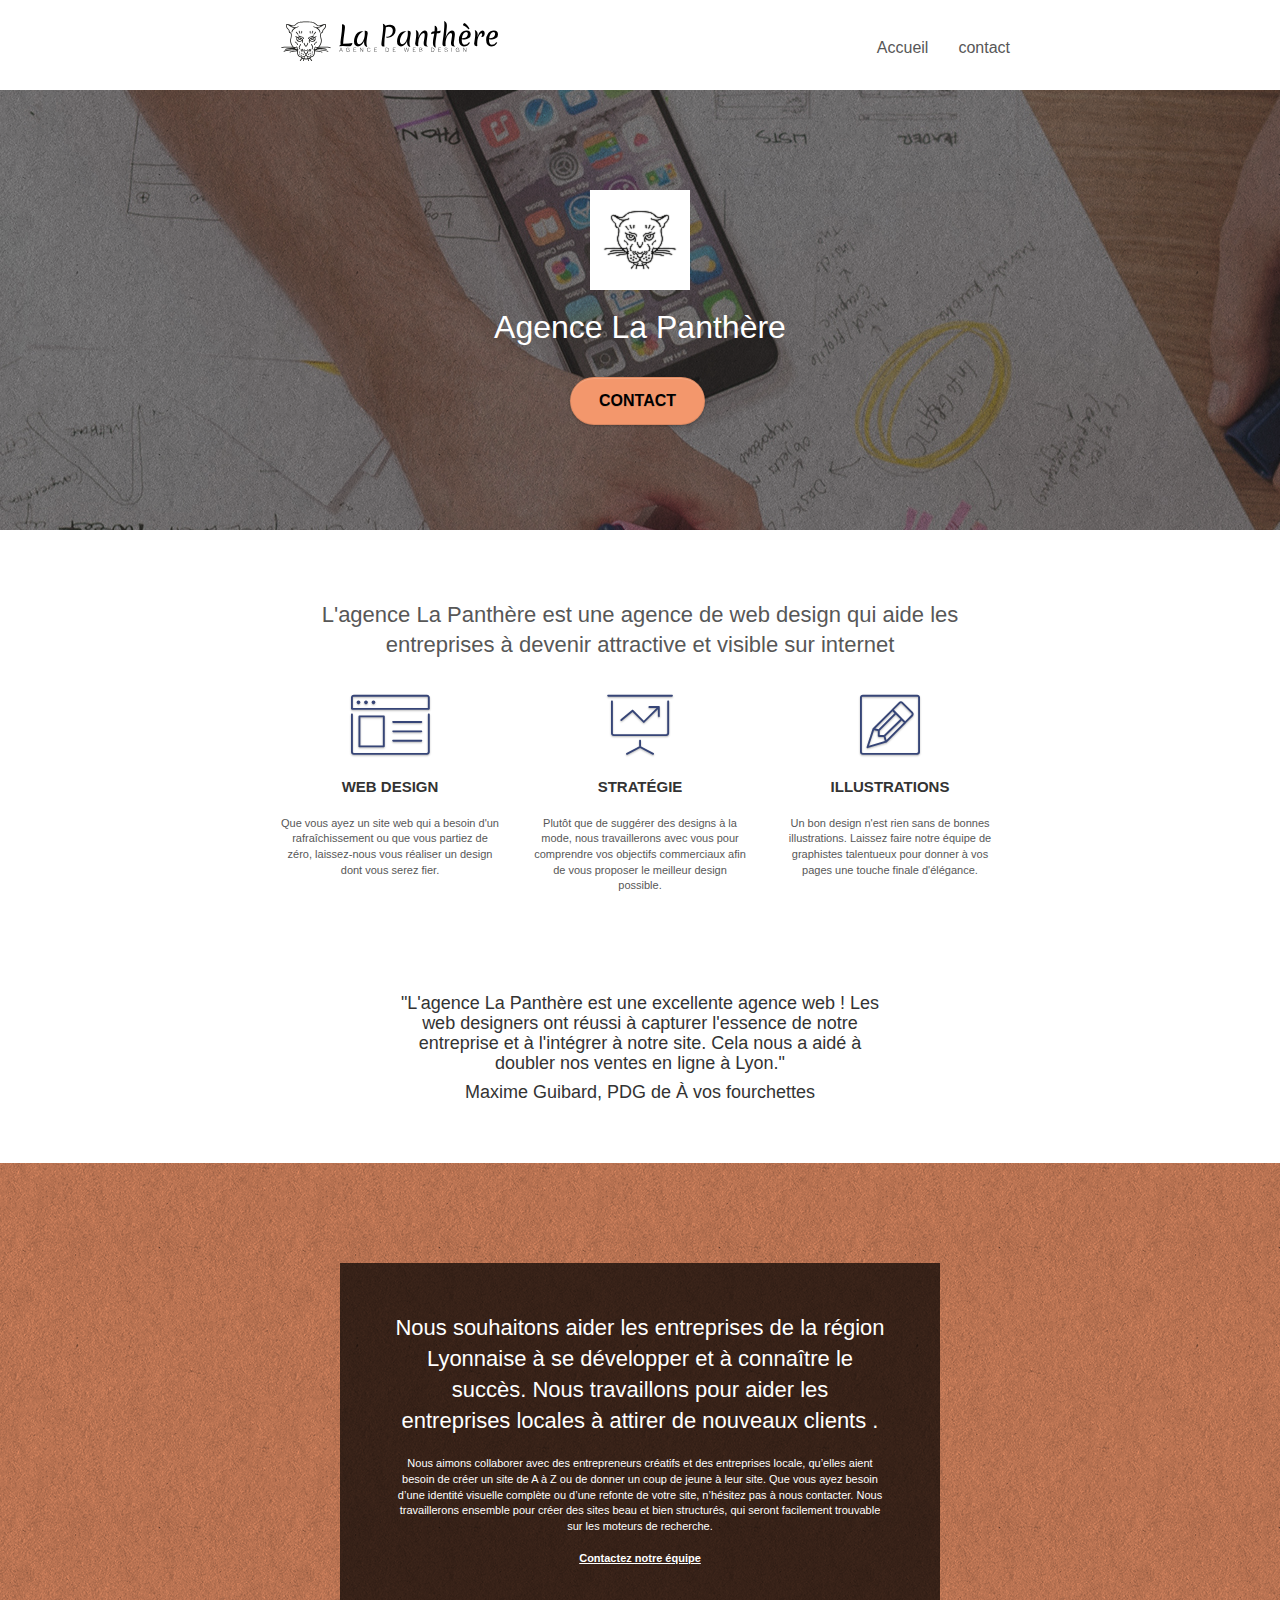
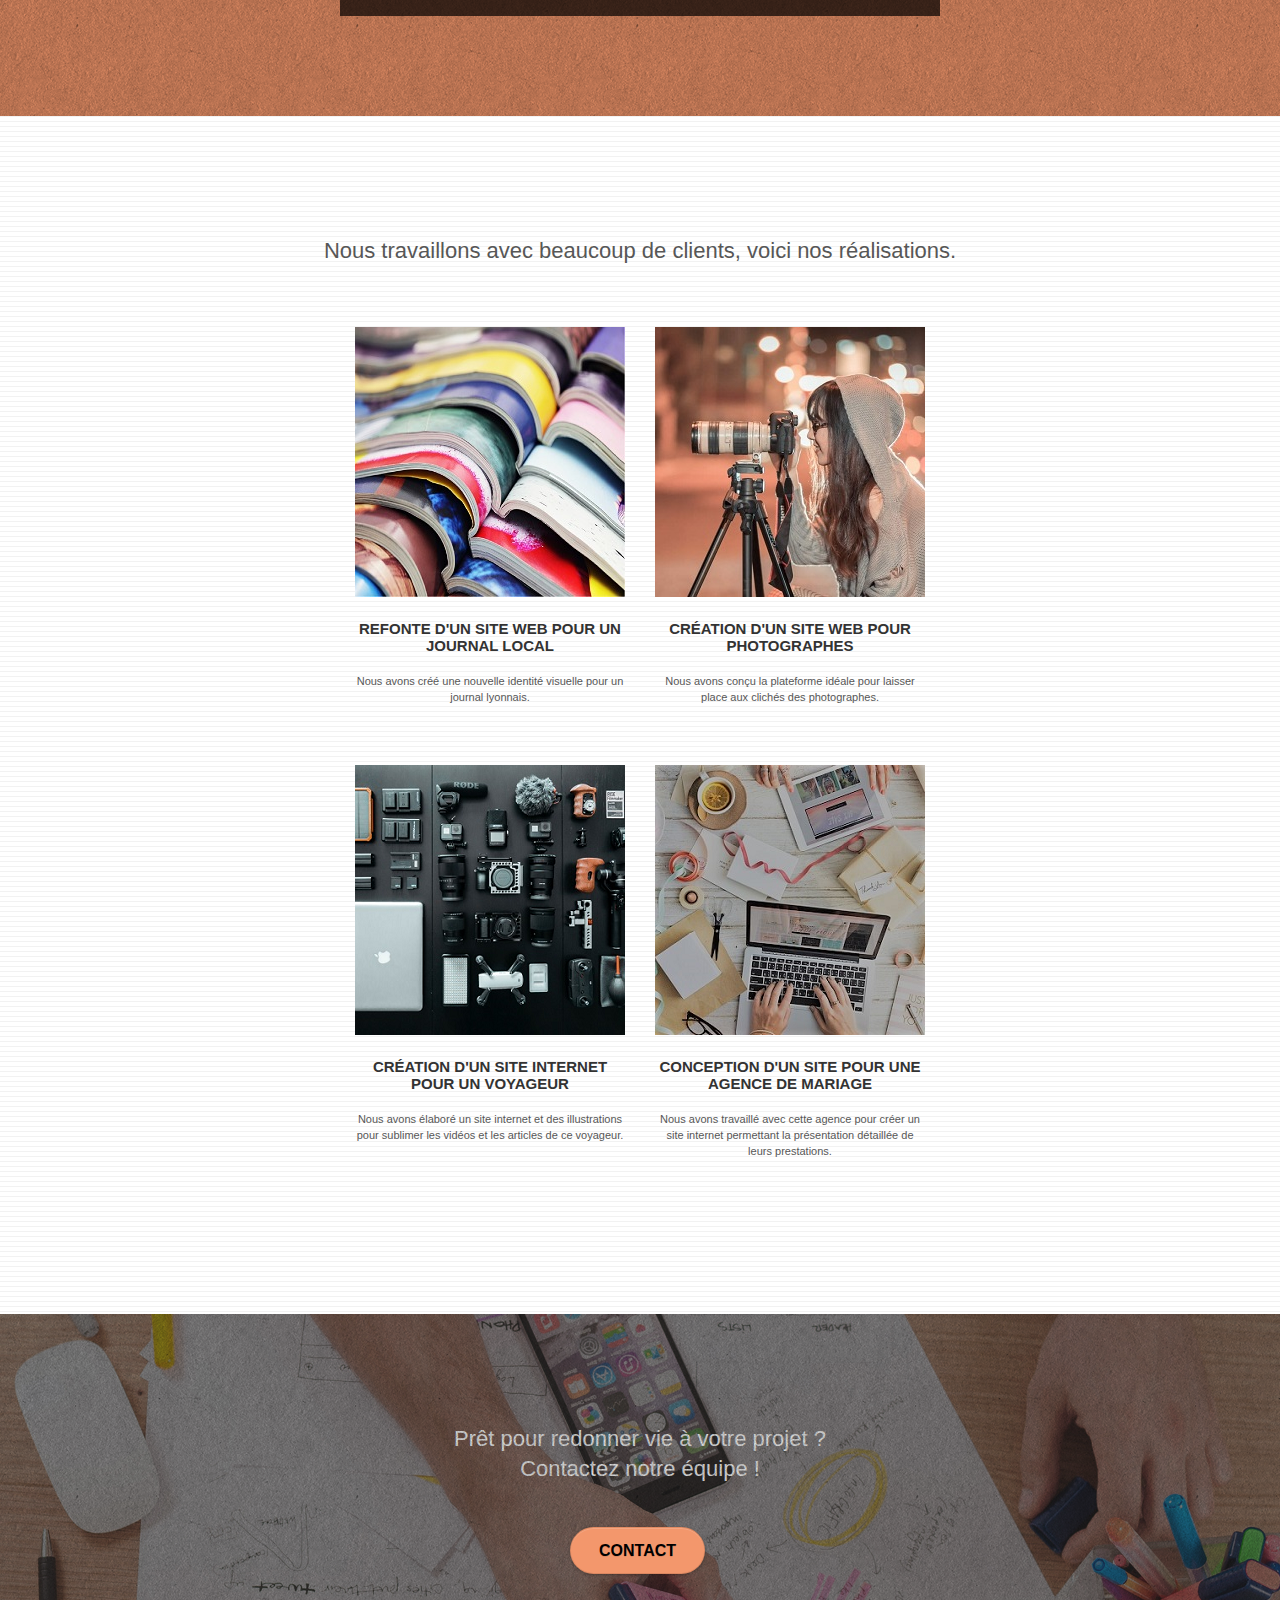
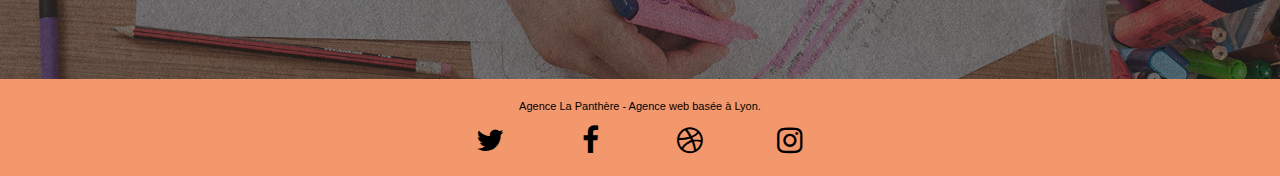
<file: index.html>
<!DOCTYPE html>
<html lang="fr">
  <head>
    <meta charset="utf-8" />
    <meta
      name="keywords"
      content="agence web à Lyon, agence webdesign Lyon, étapes de création d'un site web, refonte de site web, empreinte digitale, expérience Utilisateur, stratégie digitale, conception webdesign, consultants SEO, agence de référencement, stratégie webmarketing, création d'identité graphique, graphisme web"
    />

    <meta
      name="description"
      content="Vous avez un site web
      qui a besoin d'une nouvelle identité visuelle ou que vous partiez de zéro,
      laissez l'agence web design la panthère située à Lyon vous réaliser un design
       dont vous serez fier et qui représentera votre entreprise."
    />

    <meta
      name="viewport"
      content="width=device-width, initial-scale=1.0, viewport-fit=cover"
    />
    <link rel="shortcut icon" type="image/png" href="favicon.jpg" />

    <link rel="stylesheet" type="text/css" href="./css/bootstrap.css" />
    <link rel="stylesheet" type="text/css" href="style.css" />
    <link rel="stylesheet" type="text/css" href="./css/font-awesome.css" />
    <link rel="stylesheet" type="text/css" href="./css/et-line.css" />

    <script async src="./js/jquery-2.1.0.js"></script>
    <script async src="./js/bootstrap.js"></script>
    <script async src="./js/blocs.js"></script>
    <script async src="./js/jquery.touchSwipe.js" defer></script>
    <script async src="./js/gmaps.js"></script>

    <title>La Panthère entreprise web design Lyon</title>

    <!-- Analytics -->

    <!-- Analytics END -->
  </head>
  <body>
    <!-- Principal conteneur -->
    <div class="page-container">
      <!-- bloc-0 -->
      <div class="bloc bgc-white l-bloc" id="bloc-0">
        <div class="container bloc-sm">
          <nav class="navbar row">
            <div class="navbar-header">
              <img
                src="img/agence-la-panthere-monochrome.svg"
                alt="image du logo de l'agence de web design la panthère"
                height="40"
              />
              <a class="navbar-brand" href="index.html"></a>
              <button
                id="nav-toggle"
                type="button"
                class="ui-navbar-toggle navbar-toggle"
                data-toggle="collapse"
                data-target=".navbar-1"
              >
                <span class="sr-only">Toggle navigation</span
                ><span class="icon-bar"></span><span class="icon-bar"></span
                ><span class="icon-bar"></span>
              </button>
            </div>
            <div class="collapse navbar-collapse navbar-1 special-dropdown-nav">
              <ul class="site-navigation nav navbar-nav">
                <li>
                  <a aria-label="page d'Accueil" href="index.html">Accueil</a>
                </li>
                <li>
                  <a aria-label="page contact" href="page2.html">contact</a>
                </li>
              </ul>
            </div>
          </nav>
        </div>
      </div>
      <!-- bloc-0 END -->

      <!-- bloc-1-presentation -->
      <div
        class="bloc bgc-dark-slate-blue bg-banniere d-bloc bg-t-edge bloc-bg-texture texture-paper b-parallax"
        aria-label="Presnetation"
        id="bloc-1-hero"
      >
        <div class="container bloc-lg">
          <div class="row tight-width-whitespace">
            <div class="col-sm-12">
              <img
                src="img/logo.png"
                class="center-block image-resize-mode"
                width="100"
                alt="image du logo de l'agence de web design la panthère"
              />
              <h1 class="text-center hero-bloc-text tc-white">
                Agence La Panthère
              </h1>
              <div class="text-center">
                <a
                  href="page2.html"
                  class="btn btn-lg btn-clean btn-rd cta-hero btn-atomic-tangerine"
                  id="cta-hero"
                  aria-label="page de contact"
                  >Contact</a
                >
              </div>
            </div>
          </div>
        </div>
      </div>
      <!-- bloc-1-presentation END -->

      <!-- bloc-2-services -->
      <div
        class="bloc bgc-white l-bloc"
        aria-label="Services"
        id="bloc-2-services"
      >
        <div class="container bloc-md">
          <div class="row">
            <div class="col-sm-12 text-center">
              <h2>
                L'agence La Panthère est une agence de web design qui aide les
                entreprises à devenir attractive et visible sur internet
              </h2>
            </div>
          </div>
          <div class="row voffset-lg med-width-whitespace">
            <div class="col-sm-4">
              <div class="text-center">
                <span
                  class="et-icon-browser sm-shadow icon-dark-slate-blue icons icon-lg"
                ></span>
              </div>
              <h3 class="mg-md text-center">Web design</h3>
              <p class="text-center">
                Que vous ayez un site web qui a besoin d'un rafraîchissement ou
                que vous partiez de zéro, laissez-nous vous réaliser un design
                dont vous serez fier.
              </p>
            </div>
            <div class="col-sm-4">
              <div class="text-center">
                <span
                  class="et-icon-presentation sm-shadow icon-dark-slate-blue icons icon-lg"
                ></span>
              </div>
              <h3 class="mg-md text-center">Stratégie</h3>
              <p class="text-center">
                Plutôt que de suggérer des designs à la mode, nous travaillerons
                avec vous pour comprendre vos objectifs commerciaux afin de vous
                proposer le meilleur design possible.<br />
              </p>
            </div>
            <div class="col-sm-4">
              <div class="text-center">
                <span
                  class="et-icon-edit sm-shadow icon-dark-slate-blue icons icon-lg"
                ></span>
              </div>
              <h3 class="mg-md text-center">Illustrations</h3>
              <p class="text-center">
                Un bon design n'est rien sans de bonnes illustrations. Laissez
                faire notre équipe de graphistes talentueux pour donner à vos
                pages une touche finale d'élégance.
              </p>
            </div>
          </div>
          <div class="row voffset-lg voffset">
            <div class="col-xs-12 col-md-8 col-md-offset-2 text-center">
              <h4>
                "L'agence La Panthère est une excellente agence web ! Les web
                designers ont réussi à capturer l'essence de notre entreprise et
                à l'intégrer à notre site. Cela nous a aidé à doubler nos ventes
                en ligne à Lyon."
              </h4>
              <h4>Maxime Guibard, PDG de À vos fourchettes</h4>
            </div>
          </div>
        </div>
      </div>
      <!-- bloc-2-services END -->

      <!-- bloc-3-what-i-do -->
      <div
        class="bloc tc-white bgc-atomic-tangerine bg-presentation d-bloc bloc-bg-texture texture-paper b-parallax"
        id="bloc-3-what-i-do"
        aria-label="En quoi consiste notre travail"
      >
        <div class="container bloc-lg">
          <div class="row tight-width-whitespace black-background">
            <div class="col-sm-12">
              <h2 class="mg-md text-center tc-white">
                Nous souhaitons aider les entreprises de la région Lyonnaise à
                se développer et à connaître le succès. Nous travaillons pour
                aider les entreprises locales à attirer de nouveaux clients .<br />
              </h2>
              <p class="text-center white">
                Nous aimons collaborer avec des entrepreneurs créatifs et des
                entreprises locale, qu’elles aient besoin de créer un site de A
                à Z ou de donner un coup de jeune à leur site. Que vous ayez
                besoin d’une identité visuelle complète ou d’une refonte de
                votre site, n’hésitez pas à nous contacter. Nous travaillerons
                ensemble pour créer des sites beau et bien structurés, qui
                seront facilement trouvable sur les moteurs de recherche.
                <br /><br /><a
                  class="ltc-white bold-link"
                  href="page2.html"
                  aria-label="bouton contactez notre équipe"
                  >Contactez notre équipe</a
                ><br />
              </p>
            </div>
          </div>
        </div>
      </div>
      <!-- bloc-3-what-i-do END -->

      <!-- bloc-4-portfolio -->
      <div
        class="bloc bgc-white bg-lines-h2-bg bg-repeat l-bloc"
        id="bloc-4-portfolio"
        aria-label="portfolio"
      >
        <div class="container bloc-lg">
          <div class="row">
            <div class="col-sm-12 text-center">
              <h2>
                Nous travaillons avec beaucoup de clients, voici nos
                réalisations.
              </h2>
            </div>
          </div>
          <div class="row tight-width-whitespace portfolio-row">
            <div class="col-sm-6">
              <a
                href="#"
                data-lightbox="img/1.jpg"
                data-gallery-id="gallery-1"
                data-caption="Refonte d'un site web pour un journal local"
                data-frame="snapshot-lb"
                ><img
                  src="img/1.jpg"
                  aria-label="image de la refonte d'un site web journal avec plein de journaux de toute les couleurs superposé"
                  alt="image de la refonte d'un site web journal avec des journaux"
                  class="img-responsive portfolio-thumb"
              /></a>
              <h3 class="mg-md text-center">
                Refonte d'un site web pour un journal local
              </h3>
              <p class="text-center">
                Nous avons créé une nouvelle identité visuelle pour un journal
                lyonnais.
              </p>
            </div>
            <div class="col-sm-6">
              <a
                href="#"
                data-lightbox="img/2.jpg"
                data-gallery-id="gallery-1"
                data-caption="Création d'un site web pour photographes"
                data-frame="snapshot-lb"
                ><img
                  src="img/2.jpg"
                  class="img-responsive portfolio-thumb"
                  aria-label="image d'une photographe qui regarde dans son appareil photo"
                  alt="image de la création d'un site web pour photographes avec une photographes"
              /></a>
              <h3 class="mg-md text-center">
                Création d'un site web pour photographes
              </h3>
              <p class="text-center">
                Nous avons conçu la plateforme idéale pour laisser place aux
                clichés des photographes.
              </p>
            </div>
          </div>
          <div class="row tight-width-whitespace portfolio-row">
            <div class="col-sm-6">
              <a
                href="#"
                data-lightbox="img/3.bmp"
                data-gallery-id="gallery-1"
                data-caption="Création d'un site internet pour un voyageur"
                data-frame="snapshot-lb"
                ><img
                  src="img/3.png"
                  class="img-responsive portfolio-thumb"
                  aria-label="image montrant plein de matériel de photographe et caméraman ainsi qu'un ordinateur mac"
                  alt="image de la création d'un site web pour voyageur avec du matériel pour filmer"
              /></a>
              <h3 class="mg-md text-center">
                Création d'un site internet pour un voyageur
              </h3>
              <p class="text-center">
                Nous avons élaboré un site internet et des illustrations pour
                sublimer les vidéos et les articles de ce voyageur.
              </p>
            </div>
            <div class="col-sm-6">
              <a
                href="#"
                data-lightbox="img/4.bmp"
                data-gallery-id="gallery-1"
                data-caption="Conception d'un site pour une agence de mariage"
                data-frame="snapshot-lb"
                ><img
                  src="img/4.png"
                  class="img-responsive portfolio-thumb"
                  aria-label="image montrant les mains de deux individus travaillant sur tablette et ordinateur portable"
                  alt="images de la création d'un site web pour agence de mariage"
              /></a>
              <h3 class="mg-md text-center">
                Conception d'un site pour une agence de mariage
              </h3>
              <p class="text-center">
                Nous avons travaillé avec cette agence pour créer un site
                internet permettant la présentation détaillée de leurs
                prestations.
              </p>
            </div>
          </div>
        </div>
      </div>
      <!-- bloc-4-portfolio END -->

      <!-- bloc-5-cta -->
      <div
        class="bloc bgc-dark-slate-blue bg-banniere d-bloc bloc-bg-texture texture-paper"
        id="bloc-5-cta"
        aria-label="contact"
      >
        <div class="container bloc-lg">
          <div class="row">
            <h2 class="mg-md text-center tc-white">
              Prêt pour redonner vie à votre projet ?<br />Contactez notre
              équipe !
            </h2>
            <div class="col-sm-12 text-center">
              <a
                href="page2.html"
                class="btn btn-atomic-tangerine btn-clean btn-rd btn-lg cta-hero"
                aria-label="bouton contact"
                >Contact</a
              >
            </div>
          </div>
        </div>
      </div>
      <!-- bloc-5-cta END -->

      <!-- Footer - bloc-8 -->
      <div
        class="bloc bgc-atomic-tangerine d-bloc"
        id="bloc-8"
        aria-label="liens vers nos réseaux sociaux"
      >
        <div class="container bloc-sm">
          <div class="row">
            <div class="col-sm-12">
              <p class="text-center black">
                Agence La Panthère - Agence web basée à Lyon.<br />
              </p>
              <div class="row row-no-gutters social">
                <div class="col-sm-3">
                  <div class="text-center">
                    <a
                      class="social"
                      href="#"
                      aria-label="lien vers le twitter de l'agence"
                      ><span class="fa fa-twitter icon-md"></span
                    ></a>
                  </div>
                </div>
                <div class="col-sm-3">
                  <div class="text-center">
                    <a
                      class="social"
                      href="#"
                      aria-label="lien vers le facebook de l'agence"
                      ><span class="fa fa-facebook icon-md"></span
                    ></a>
                  </div>
                </div>
                <div class="col-sm-3">
                  <div class="text-center">
                    <a
                      class="social"
                      href="#"
                      aria-label="lien vers le dribbble de l'agence"
                      ><span class="fa fa-dribbble icon-md"></span
                    ></a>
                  </div>
                </div>
                <div class="col-sm-3">
                  <div class="text-center">
                    <a
                      class="social"
                      href="#"
                      aria-label="lien vers l'instagram de l'agence"
                      ><span class="fa fa-instagram icon-md"></span
                    ></a>
                  </div>
                </div>
              </div>
            </div>
          </div>
        </div>
      </div>
      <!-- Footer - bloc-8 END -->
    </div>
    <!-- Principal conteneur END -->
  </body>
</html>
</file>
<file: style.css>
* {
  box-sizing: border-box;
}

body {
  margin: 0;
  padding: 0;
  background: #fff;
  overflow-x: hidden;
  -webkit-font-smoothing: antialiased;
  -moz-osx-font-smoothing: grayscale;
}

p {
  font-size: 12px;
}

a,
button {
  transition: all 0.3s ease-in-out;
  outline: none !important;
  text-decoration: none;
}

a:hover {
  text-decoration: none;
  cursor: pointer;
}

#page-loading-blocs-notifaction {
  position: fixed;
  top: 0;
  bottom: 0;
  width: 100%;
  z-index: 100000;
  background: #ffffff url("img/pageload-spinner.gif") no-repeat center center;
}

ul {
  list-style-type: none;
}

.nav > li > a {
  position: relative;
  display: block;
  padding: 10px 15px;
}

.bloc {
  width: 100%;
  clear: both;
  background: 50% 50% no-repeat;
  padding: 0 50px;
  -webkit-background-size: cover;
  -moz-background-size: cover;
  -o-background-size: cover;
  background-size: cover;
  position: relative;
}

.bloc .container {
  padding-left: 0;
  padding-right: 0;
}

.bloc-lg {
  padding: 100px 50px;
}

.bloc-md {
  padding: 50px;
}

.bloc-sm {
  padding: 20px 50px;
}

.bg-center,
.bg-l-edge,
.bg-r-edge,
.bg-t-edge,
.bg-b-edge,
.bg-tl-edge,
.bg-bl-edge,
.bg-tr-edge,
.bg-br-edge,
.bg-repeat {
  -webkit-background-size: auto !important;
  -moz-background-size: auto !important;
  -o-background-size: auto !important;
  background-size: auto !important;
}

.bg-repeat {
  background: repeat;
}

.bg-t-edge {
  background: top no-repeat;
}

.bloc-bg-texture::before {
  content: "";
  background-size: 2px 2px;
  position: absolute;
  top: 0;
  bottom: 0;
  left: 0;
  right: 0;
}

.texture-paper::before {
  background: url("img/texture-paper.png");
  background-size: 280px 280px;
}

.b-parallax {
  background-attachment: fixed;
}

.d-bloc {
  color: rgba(255, 255, 255, 0.7);
}

.d-bloc button:hover {
  color: rgba(255, 255, 255, 0.9);
}

.d-bloc .icon-round,
.d-bloc .icon-square,
.d-bloc .icon-rounded,
.d-bloc .icon-semi-rounded-a,
.d-bloc .icon-semi-rounded-b {
  border-color: rgba(255, 255, 255, 0.9);
}

.d-bloc .divider-h span {
  border-color: rgba(255, 255, 255, 0.2);
}

.d-bloc .a-btn,
.d-bloc .navbar a,
.d-bloc .navbar-brand,
.d-bloc a .icon-sm,
.d-bloc a .icon-md,
.d-bloc a .icon-lg,
.d-bloc a .icon-xl,
.d-bloc h1 a,
.d-bloc h2 a,
.d-bloc h3 a,
.d-bloc h4 a,
.d-bloc h5 a,
.d-bloc h6 a,
.d-bloc p a {
  color: black;
}

.d-bloc .a-btn:hover,
.d-bloc .navbar a:hover,
.d-bloc .navbar-brand:hover,
.d-bloc a:hover .icon-sm,
.d-bloc a:hover .icon-md,
.d-bloc a:hover .icon-lg,
.d-bloc a:hover .icon-xl,
.d-bloc h1 a:hover,
.d-bloc h2 a:hover,
.d-bloc h3 a:hover,
.d-bloc h4 a:hover,
.d-bloc h5 a:hover,
.d-bloc h6 a:hover,
.d-bloc p a:hover {
  color: rgba(255, 255, 255, 1);
}

.d-bloc .navbar-toggle .icon-bar {
  background: rgba(255, 255, 255, 1);
}

.d-bloc .btn-wire,
.d-bloc .btn-wire:hover {
  color: rgba(255, 255, 255, 1);
  border-color: rgba(255, 255, 255, 1);
}

.d-bloc .panel {
  color: rgba(0, 0, 0, 0.5);
}

.d-bloc .panel button:hover {
  color: rgba(0, 0, 0, 0.7);
}

.d-bloc .panel icon {
  border-color: rgba(0, 0, 0, 0.7);
}

.d-bloc .panel .divider-h span {
  border-color: rgba(0, 0, 0, 0.1);
}

.d-bloc .panel .a-btn {
  color: rgba(0, 0, 0, 0.6);
}

.d-bloc .panel .a-btn:hover {
  color: rgba(0, 0, 0, 1);
}

.d-bloc .panel .btn-wire,
.d-bloc .panel .btn-wire:hover {
  color: rgba(0, 0, 0, 0.7);
  border-color: rgba(0, 0, 0, 0.3);
}

.d-bloc .panel,
.l-bloc {
  color: rgba(0, 0, 0, 0.5);
}

.d-bloc .panel button:hover,
.l-bloc button:hover {
  color: rgba(0, 0, 0, 0.7);
}

.l-bloc .icon-round,
.l-bloc .icon-square,
.l-bloc .icon-rounded,
.l-bloc .icon-semi-rounded-a,
.l-bloc .icon-semi-rounded-b {
  border-color: rgba(0, 0, 0, 0.7);
}

.d-bloc .panel .divider-h span,
.l-bloc .divider-h span {
  border-color: rgba(0, 0, 0, 0.1);
}

.d-bloc .panel .a-btn,
.l-bloc .a-btn,
.l-bloc .navbar a,
.l-bloc .navbar-brand,
.l-bloc a .icon-sm,
.l-bloc a .icon-md,
.l-bloc a .icon-lg,
.l-bloc a .icon-xl,
.l-bloc h1 a,
.l-bloc h2 a,
.l-bloc h3 a,
.l-bloc h4 a,
.l-bloc h5 a,
.l-bloc h6 a,
.l-bloc p a {
  color: rgba(0, 0, 0, 0.6);
}

.d-bloc .panel .a-btn:hover,
.l-bloc .a-btn:hover,
.l-bloc .navbar a:hover,
.l-bloc .navbar-brand:hover,
.l-bloc a:hover .icon-sm,
.l-bloc a:hover .icon-md,
.l-bloc a:hover .icon-lg,
.l-bloc a:hover .icon-xl,
.l-bloc h1 a:hover,
.l-bloc h2 a:hover,
.l-bloc h3 a:hover,
.l-bloc h4 a:hover,
.l-bloc h5 a:hover,
.l-bloc h6 a:hover,
.l-bloc p a:hover {
  color: rgba(0, 0, 0, 1);
}

.l-bloc .navbar-toggle .icon-bar {
  color: rgba(0, 0, 0, 0.6);
}

.d-bloc .panel .btn-wire,
.d-bloc .panel .btn-wire:hover,
.l-bloc .btn-wire,
.l-bloc .btn-wire:hover {
  color: rgba(0, 0, 0, 0.7);
  border-color: rgba(0, 0, 0, 0.3);
}

.voffset {
  margin-top: 30px;
}

.voffset-lg {
  margin-top: 80px;
}

.row-no-gutters {
  margin-right: 0;
  margin-left: 0;
}

.row.row-no-gutters > [class^="col-"],
.row.row-no-gutters > [class*=" col-"] {
  padding-right: 0;
  padding-left: 0;
}

#bloc-1-hero h1 {
  font-size: 32px;
}

.navbar {
  margin-bottom: 0;
  z-index: 1;
}

.navbar-brand {
  height: auto;
  padding: 3px 15px;
  font-size: 25px;
  font-weight: normal;
  font-weight: 600;
  line-height: 44px;
}

.navbar-brand img {
  max-height: 200px;
  margin: 0 5px 0 0;
  display: inline;
}

.navbar-brand img[src$="svg"] {
  min-width: 100px;
}

.nav-center .navbar-brand img {
  margin: 0;
}

.navbar .nav {
  padding-top: 2px;
  margin-right: -16px;
  float: right;
  z-index: 1;
}

.nav > li {
  float: left;
  margin-top: 4px;
  font-size: 16px;
}

.navbar-nav .open .dropdown-menu > li > a {
  text-align: inherit;
}

.nav > li a:hover,
.nav > li a:focus {
  background: transparent;
}

.navbar-toggle {
  margin: 10px 10px 0 0;
  border: 0px;
}

.navbar-toggle:hover {
  background: transparent !important;
}

.navbar-toggle .icon-bar {
  background-color: rgba(0, 0, 0, 0.5);
  width: 26px;
}

.nav-invert .navbar .nav {
  float: left;
}

.nav-invert .navbar-header,
.nav-invert .navbar-brand {
  float: right;
  position: relative;
  z-index: 2;
}

@media (min-width: 768px) {
  .site-navigation {
    position: absolute;
    top: 50%;
    right: 20px;
    transform: translate(0, -50%);
    -webkit-transform: translateY(-50%);
  }
  .nav > li .dropdown-menu a,
  .nav > li .dropdown-menu a:hover {
    color: #484848;
  }
  .nav-invert .site-navigation {
    left: 0;
    right: 0;
  }
  .nav-center {
    text-align: center;
  }
  .nav-center .navbar-header {
    width: 100%;
  }
  .nav-center .navbar-header,
  .nav-center .navbar-brand,
  .nav-center .nav > li {
    float: none;
    display: inline-block;
  }
  .nav-center .site-navigation {
    position: relative;
    width: 100%;
    right: 0;
    margin-right: 0px;
    margin-top: 20px;
  }
  .nav-center.mini-nav .navbar-toggle {
    float: none;
    margin: 10px auto 0;
  }
}

.nav > li > .dropdown a {
  background: none !important;
  display: block;
  padding: 14px 15px;
}

nav .caret {
  margin: 0 5px;
}

.dropdown-menu .dropdown-menu {
  top: -8px;
  left: 100%;
}

.dropdown-menu .dropmenu-flow-right {
  top: 100%;
  left: 0;
  margin-left: -1px;
  border-top-left-radius: 0;
  border-top-right-radius: 0;
}

.dropdown-menu .dropdown span {
  border: 4px solid black;
  border-top-color: transparent;
  border-right-color: transparent;
  border-bottom-color: transparent;
  margin: 6px -5px 0 0 !important;
  float: right;
}

.mg-md {
  margin-top: 10px;
  margin-bottom: 20px;
}

.mg-lg {
  margin-top: 10px;
  margin-bottom: 40px;
}

.btn {
  margin: 0 5px 5px 0;
}

.btn.pull-right {
  margin: 0 0 5px 5px;
}

.btn-d,
.btn-d:hover,
.btn-d:focus {
  color: #fff;
  background: rgba(0, 0, 0, 0.3);
}

button {
  outline: none !important;
}

.btn-rd {
  border-radius: 40px;
}

.btn-clean {
  border: 1px solid rgba(0, 0, 0, 0.08);
  border-bottom-color: rgba(0, 0, 0, 0.1);
  text-shadow: 0 1px 0 rgba(0, 0, 1, 0.1);
  box-shadow: 0 1px 3px rgba(0, 0, 1, 0.25),
    inset 0 1px 0 0 rgba(255, 255, 255, 0.15);
}

.icon-md {
  font-size: 30px !important;
}

.icon-lg {
  font-size: 60px !important;
}

.sm-shadow {
  text-shadow: 0 1px 2px rgba(0, 0, 0, 0.3);
}

.panel-sq,
.panel-sq .panel-heading,
.panel-sq .panel-footer {
  border-radius: 0;
}

.panel-rd {
  border-radius: 30px;
}

.panel-rd .panel-heading {
  border-radius: 29px 29px 0 0;
}

.panel-rd .panel-footer {
  border-radius: 0 0 29px 29px;
}

.form-control {
  display: block;
  width: 60%;
  height: 34px;
  padding: 6px 12px;
  font-size: 14px;
  line-height: 1.42857143;
  color: #555;
  background-color: #fff;
  background-image: none;
  border: 1px solid #ccc;
  border-radius: 4px;
  -webkit-box-shadow: inset 0 1px 1px rgb(0 0 0 / 8%);
  box-shadow: inset 0 1px 1px rgb(0 0 0 / 8%);
  -webkit-transition: border-color ease-in-out 0.15s,
    -webkit-box-shadow ease-in-out 0.15s;
  -o-transition: border-color ease-in-out 0.15s, box-shadow ease-in-out 0.15s;
  transition: border-color ease-in-out 0.15s, box-shadow ease-in-out 0.15s;
}

.scrollToTop {
  width: 40px;
  height: 40px;
  position: fixed;
  bottom: 20px;
  right: 20px;
  opacity: 0;
  z-index: 500;
  transition: all 0.3s ease-in-out;
}

.scrollToTop span {
  margin-top: 6px;
}

.showScrollTop {
  font-size: 14px;
  opacity: 1;
}

a[data-lightbox] {
  position: relative;
  display: block;
  text-align: center;
}

a[data-lightbox]:hover::before {
  content: "+";
  font-family: "HelveticaNeue-Light", "Helvetica Neue Light", "Helvetica Neue",
    Helvetica, Arial;
  font-size: 32px;
  width: 50px;
  height: 50px;
  margin-left: -25px;
  border-radius: 50%;
  background: rgba(0, 0, 0, 0.6);
  color: #fff;
  font-weight: 100;
  z-index: 1;
  position: absolute;
  top: 50%;
  transform: translateY(-50%);
  -webkit-transform: translateY(-50%);
}

a[data-lightbox]:hover img {
  opacity: 0.6;
  -webkit-animation-fill-mode: none;
  animation-fill-mode: none;
}

#lightbox-modal {
  display: flex;
  align-items: center;
}

#lightbox-modal .modal-dialog {
  width: 90%;
  max-width: 900px;
  margin: 0 auto 0;
}

#lightbox-modal .modal-dialog img {
  max-height: 90vh;
  margin: 0 auto;
}

.lightbox-caption {
  padding: 20px;
  color: #fff;
  background: rgba(0, 0, 0, 0.5);
  position: absolute;
  left: 15px;
  right: 15px;
  bottom: 5px;
}

.close-lightbox {
  color: #fff;
  font-size: 30px;
  position: absolute;
  top: 20px;
  right: 20px;
  z-index: 20;
  background: rgba(0, 0, 0, 0.5);
  border: none;
  line-height: 30px;
  padding: 0 9px 5px;
  opacity: 0.3;
}

.close-lightbox:hover,
.next-lightbox:hover,
.prev-lightbox:hover {
  opacity: 1;
  color: #fff;
}

.next-lightbox,
.prev-lightbox {
  font-size: 20px;
  color: rgba(255, 255, 255, 0.9);
  background: rgba(0, 0, 0, 0.5);
  transition: all 0.2s ease-in-out;
  position: absolute;
  top: 45%;
  z-index: 1;
  opacity: 0.4;
}

.next-lightbox {
  padding: 6px 8px 1px 13px;
  right: 25px;
}

.prev-lightbox {
  padding: 6px 13px 1px 10px;
  left: 25px;
}

.snapshot-lb .modal-body {
  padding-bottom: 45px;
}

.snapshot-lb .lightbox-caption {
  padding: 0;
  color: rgba(0, 0, 0, 0.5);
  background: none;
}

h1,
h2,
h3,
h4,
h5,
h6,
p,
label,
.btn,
a {
  font-family: "helvetica";
  font-weight: 400;
  color: #575757 !important;
}

.hero-bloc-text {
  font-size: 38px;
}

.hero-bloc-text-sub {
  font-size: 36px;
}

.statement-bloc-text {
  line-height: 26px;
  font-style: italic;
  font-size: 20px;
  text-align: center;
  font-weight: lighter;
  max-width: 520px;
  margin: auto auto auto auto;
}

p {
  font-size: 11px;
}

.tight-width-whitespace {
  max-width: 600px;
  margin: auto auto auto auto;
}

.h1 {
  font-size: 20px;
  font-family: "Open Sans";
}

.cta-hero {
  margin-top: 22px;
  color: #ffffff !important;
  text-transform: uppercase;
  padding: 12px 28px 12px 28px;
  font-size: 16px;
  font-weight: 700;
}

.social {
  max-width: 400px;
  margin: auto auto auto auto;
}

h2 {
  font-size: 22px;
  line-height: 1.4em;
}

h3 {
  font-size: 15px;
  text-transform: uppercase;
  font-weight: 700;
  color: #333333 !important;
}

.med-width-whitespace {
  max-width: 800px;
  margin: auto auto auto auto;
  box-shadow: 0px 0px 0px #000000;
}

h1 {
  color: #333333 !important;
}

h4 {
  color: #333333 !important;
}

.icons {
  margin-bottom: 14px;
  margin-top: 24px;
}

.white {
  color: #ffffff !important;
}

.black {
  color: #000000 !important;
}

.portfolio-thumb {
  margin-bottom: 24px;
}

.portfolio-row {
  margin-bottom: 44px;
  margin-top: 50px;
}

.avatar {
  box-shadow: 0px 4px 9px rgba(0, 0, 0, 0.3);
}

.black-background {
  background-color: rgba(0, 0, 0, 0.7);
  padding: 40px 40px 40px 40px;
}

.bold-link {
  font-weight: 900;
  text-decoration: underline !important;
}

.bgc-white {
  background-color: #ffffff;
}

.bgc-dark-slate-blue {
  background-color: #364577;
}

.bgc-atomic-tangerine {
  background-color: #f3976c;
}

.tc-white {
  color: #ffffff !important;
}

.btn-atomic-tangerine {
  background: #f3976c;
  color: #000000 !important;
}

.btn-atomic-tangerine:hover {
  background: #c27956 !important;
  color: #ffffff !important;
  cursor: pointer;
}

.ltc-white {
  color: #ffffff !important;
}

.ltc-white:hover {
  color: #cccccc !important;
}

.ltc-atomic-tangerine {
  color: #f3976c !important;
}

.ltc-atomic-tangerine:hover {
  color: #c27956 !important;
}

.icon-dark-slate-blue {
  color: #364577 !important;
  border-color: #364577 !important;
}

.bg-dots-bg {
  background-image: url("img/dots-bg.png");
}

.bg-lines-h2-bg {
  background-image: url("img/lines-h2-bg.png");
}

.bg-banniere {
  background-image: url("img/agence-la-panthere.jpg");
}

.bg-presentation {
  background-image: url("img/image-de-presentation.png");
}

@media (max-width: 1024px) {
  .bloc {
    padding-left: 20px;
    padding-right: 20px;
  }
  .bloc.full-width-bloc,
  .bloc-tile-2.full-width-bloc .container,
  .bloc-tile-3.full-width-bloc .container,
  .bloc-tile-4.full-width-bloc .container {
    padding-left: 0;
    padding-right: 0;
  }
}

@media (max-width: 992px) and (min-width: 768px) {
  .navbar .nav {
    max-width: 80%;
  }
  .nav-center.navbar .nav {
    max-width: 100%;
  }
}

@media only screen and (min-device-width: 768px) and (max-device-width: 1024px) and (orientation: landscape) {
  .b-parallax {
    background-attachment: scroll;
  }
}

@media only screen and (min-device-width: 1024px) and (max-device-width: 1366px) and (-webkit-min-device-pixel-ratio: 1.5) {
  .b-parallax {
    background-attachment: scroll;
  }
}

@media (max-width: 991px) {
  .container {
    width: 100%;
  }
  .b-parallax {
    background-attachment: scroll;
  }
  .page-container,
  #hero-bloc {
    overflow-x: hidden;
    position: relative;
  }
  .bloc {
    padding-left: constant(safe-area-inset-left);
    padding-right: constant(safe-area-inset-right);
  }
  .bloc-group,
  .bloc-group .bloc {
    display: block;
    width: 100%;
  }
  .bloc-fill-screen .fill-bloc-top-edge,
  .bloc-fill-screen .fill-bloc-bottom-edge {
    padding: 0 20px;
    padding-left: constant(safe-area-inset-left);
    padding-right: constant(safe-area-inset-right);
  }
}

@media (max-width: 767px) {
  .page-container {
    overflow-x: hidden;
    position: relative;
  }
  h1,
  h2,
  h3,
  h4,
  h5,
  h6,
  p,
  #disqus_thread {
    padding-left: 10px !important;
    padding-right: 10px !important;
  }
  .b-parallax {
    background-attachment: scroll;
  }
  .navbar .nav {
    padding-top: 0;
    border-top: 1px solid rgba(0, 0, 0, 0.2);
    float: none !important;
  }
  .navbar.row {
    margin-left: 0;
    margin-right: 0;
  }
  .site-navigation {
    position: inherit;
    transform: none;
    -webkit-transform: none;
    -ms-transform: none;
  }
  .nav > li {
    margin-top: 0;
    border-bottom: 1px solid rgba(0, 0, 0, 0.1);
    background: rgba(0, 0, 0, 0.05);
    text-align: left;
    padding-left: 15px;
    width: 100%;
  }
  .nav > li:hover {
    background: rgba(0, 0, 0, 0.08);
  }
  .dropdown .dropdown a .caret {
    float: none;
    margin: 5px 0 0 10px !important;
    border: 4px solid black;
    border-bottom-color: transparent;
    border-right-color: transparent;
    border-left-color: transparent;
  }
  #hero-bloc .navbar .nav {
    background: rgba(0, 0, 0, 0.8);
  }
  #hero-bloc .navbar .nav a {
    color: rgba(255, 255, 255, 0.6);
  }
  .hero {
    padding: 50px 0;
  }
  .hero-nav {
    left: -1px;
    right: -1px;
  }
  .navbar-collapse {
    padding: 0;
    overflow-x: hidden;
    -webkit-box-shadow: none;
    box-shadow: none;
  }
  .navbar-brand img {
    max-height: 40px;
    width: auto;
  }
  .nav-invert .navbar-header {
    float: none;
    width: 100%;
  }
  .nav-invert .navbar-toggle {
    float: left;
    margin-left: 10px;
  }
  .bloc {
    padding-left: 0;
    padding-right: 0;
  }
  .bloc-xxl,
  .bloc-xl,
  .bloc-lg {
    padding: 40px 0;
  }
  .bloc-sm,
  .bloc-md {
    padding-left: 0;
    padding-right: 0;
  }
  .bloc-tile-2 .container,
  .bloc-tile-3 .container,
  .bloc-tile-4 .container,
  .bloc-fill-screen .fill-bloc-top-edge,
  .bloc-fill-screen .fill-bloc-bottom-edge {
    padding-left: 0;
    padding-right: 0;
  }
  .a-block {
    padding: 0 10px;
  }
  .btn-dwn {
    display: none;
  }
  .voffset {
    margin-top: 5px;
  }
  .voffset-md {
    margin-top: 20px;
  }
  .voffset-lg {
    margin-top: 30px;
  }
  form {
    padding: 5px;
  }
  .close-lightbox {
    display: inline-block;
  }
  .blocsapp-device-iphone5 {
    background-size: 216px 425px;
    padding-top: 60px;
    width: 216px;
    height: 425px;
  }
  .blocsapp-device-iphone5 img {
    width: 180px;
    height: 320px;
  }
}

@media (max-width: 400px) {
  .bloc {
    padding-left: 0;
    padding-right: 0;
  }
}

@media (max-width: 767px) {
  .bloc-mob-center-text {
    text-align: center;
  }
}

@media (max-width: 1024px) {
  .bloc {
    padding-left: 20px;
    padding-right: 20px;
  }
}

@media (min-width: 992px) {
  .container {
    width: 970px;
  }
}

@media (min-width: 768px) {
  .container {
    width: 750px;
  }
}
</file>
<file: css/et-line.css>
@font-face {
    font-family: et-line;
    src: url(../fonts/et-line.eot);
    src: url(../fonts/et-line.eot?#iefix) format('embedded-opentype'), url(../fonts/et-line.woff) format('woff'), url(../fonts/et-line.ttf) format('truetype'), url(../fonts/et-line.svg#et-line) format('svg');
    font-weight: 400;
    font-style: normal
}

.et-icon-adjustments,
.et-icon-alarmclock,
.et-icon-anchor,
.et-icon-aperture,
.et-icon-attachment,
.et-icon-bargraph,
.et-icon-basket,
.et-icon-beaker,
.et-icon-bike,
.et-icon-book-open,
.et-icon-briefcase,
.et-icon-browser,
.et-icon-calendar,
.et-icon-camera,
.et-icon-caution,
.et-icon-chat,
.et-icon-circle-compass,
.et-icon-clipboard,
.et-icon-clock,
.et-icon-cloud,
.et-icon-compass,
.et-icon-desktop,
.et-icon-dial,
.et-icon-document,
.et-icon-documents,
.et-icon-download,
.et-icon-dribbble,
.et-icon-edit,
.et-icon-envelope,
.et-icon-expand,
.et-icon-facebook,
.et-icon-flag,
.et-icon-focus,
.et-icon-gears,
.et-icon-genius,
.et-icon-gift,
.et-icon-global,
.et-icon-globe,
.et-icon-googleplus,
.et-icon-grid,
.et-icon-happy,
.et-icon-hazardous,
.et-icon-heart,
.et-icon-hotairballoon,
.et-icon-hourglass,
.et-icon-key,
.et-icon-laptop,
.et-icon-layers,
.et-icon-lifesaver,
.et-icon-lightbulb,
.et-icon-linegraph,
.et-icon-linkedin,
.et-icon-lock,
.et-icon-magnifying-glass,
.et-icon-map,
.et-icon-map-pin,
.et-icon-megaphone,
.et-icon-mic,
.et-icon-mobile,
.et-icon-newspaper,
.et-icon-notebook,
.et-icon-paintbrush,
.et-icon-paperclip,
.et-icon-pencil,
.et-icon-phone,
.et-icon-picture,
.et-icon-pictures,
.et-icon-piechart,
.et-icon-presentation,
.et-icon-pricetags,
.et-icon-printer,
.et-icon-profile-female,
.et-icon-profile-male,
.et-icon-puzzle,
.et-icon-quote,
.et-icon-recycle,
.et-icon-refresh,
.et-icon-ribbon,
.et-icon-rss,
.et-icon-sad,
.et-icon-scissors,
.et-icon-scope,
.et-icon-search,
.et-icon-shield,
.et-icon-speedometer,
.et-icon-strategy,
.et-icon-streetsign,
.et-icon-tablet,
.et-icon-target,
.et-icon-telescope,
.et-icon-toolbox,
.et-icon-tools,
.et-icon-tools-2,
.et-icon-trophy,
.et-icon-tumblr,
.et-icon-twitter,
.et-icon-upload,
.et-icon-video,
.et-icon-wallet,
.et-icon-wine {
    font-family: et-line;
    speak: none;
    font-style: normal;
    font-weight: 400;
    font-variant: normal;
    text-transform: none;
    line-height: 1;
    -webkit-font-smoothing: antialiased;
    -moz-osx-font-smoothing: grayscale;
    display: inline-block
}

.et-icon-mobile:before {
    content: "\e000"
}

.et-icon-laptop:before {
    content: "\e001"
}

.et-icon-desktop:before {
    content: "\e002"
}

.et-icon-tablet:before {
    content: "\e003"
}

.et-icon-phone:before {
    content: "\e004"
}

.et-icon-document:before {
    content: "\e005"
}

.et-icon-documents:before {
    content: "\e006"
}

.et-icon-search:before {
    content: "\e007"
}

.et-icon-clipboard:before {
    content: "\e008"
}

.et-icon-newspaper:before {
    content: "\e009"
}

.et-icon-notebook:before {
    content: "\e00a"
}

.et-icon-book-open:before {
    content: "\e00b"
}

.et-icon-browser:before {
    content: "\e00c"
}

.et-icon-calendar:before {
    content: "\e00d"
}

.et-icon-presentation:before {
    content: "\e00e"
}

.et-icon-picture:before {
    content: "\e00f"
}

.et-icon-pictures:before {
    content: "\e010"
}

.et-icon-video:before {
    content: "\e011"
}

.et-icon-camera:before {
    content: "\e012"
}

.et-icon-printer:before {
    content: "\e013"
}

.et-icon-toolbox:before {
    content: "\e014"
}

.et-icon-briefcase:before {
    content: "\e015"
}

.et-icon-wallet:before {
    content: "\e016"
}

.et-icon-gift:before {
    content: "\e017"
}

.et-icon-bargraph:before {
    content: "\e018"
}

.et-icon-grid:before {
    content: "\e019"
}

.et-icon-expand:before {
    content: "\e01a"
}

.et-icon-focus:before {
    content: "\e01b"
}

.et-icon-edit:before {
    content: "\e01c"
}

.et-icon-adjustments:before {
    content: "\e01d"
}

.et-icon-ribbon:before {
    content: "\e01e"
}

.et-icon-hourglass:before {
    content: "\e01f"
}

.et-icon-lock:before {
    content: "\e020"
}

.et-icon-megaphone:before {
    content: "\e021"
}

.et-icon-shield:before {
    content: "\e022"
}

.et-icon-trophy:before {
    content: "\e023"
}

.et-icon-flag:before {
    content: "\e024"
}

.et-icon-map:before {
    content: "\e025"
}

.et-icon-puzzle:before {
    content: "\e026"
}

.et-icon-basket:before {
    content: "\e027"
}

.et-icon-envelope:before {
    content: "\e028"
}

.et-icon-streetsign:before {
    content: "\e029"
}

.et-icon-telescope:before {
    content: "\e02a"
}

.et-icon-gears:before {
    content: "\e02b"
}

.et-icon-key:before {
    content: "\e02c"
}

.et-icon-paperclip:before {
    content: "\e02d"
}

.et-icon-attachment:before {
    content: "\e02e"
}

.et-icon-pricetags:before {
    content: "\e02f"
}

.et-icon-lightbulb:before {
    content: "\e030"
}

.et-icon-layers:before {
    content: "\e031"
}

.et-icon-pencil:before {
    content: "\e032"
}

.et-icon-tools:before {
    content: "\e033"
}

.et-icon-tools-2:before {
    content: "\e034"
}

.et-icon-scissors:before {
    content: "\e035"
}

.et-icon-paintbrush:before {
    content: "\e036"
}

.et-icon-magnifying-glass:before {
    content: "\e037"
}

.et-icon-circle-compass:before {
    content: "\e038"
}

.et-icon-linegraph:before {
    content: "\e039"
}

.et-icon-mic:before {
    content: "\e03a"
}

.et-icon-strategy:before {
    content: "\e03b"
}

.et-icon-beaker:before {
    content: "\e03c"
}

.et-icon-caution:before {
    content: "\e03d"
}

.et-icon-recycle:before {
    content: "\e03e"
}

.et-icon-anchor:before {
    content: "\e03f"
}

.et-icon-profile-male:before {
    content: "\e040"
}

.et-icon-profile-female:before {
    content: "\e041"
}

.et-icon-bike:before {
    content: "\e042"
}

.et-icon-wine:before {
    content: "\e043"
}

.et-icon-hotairballoon:before {
    content: "\e044"
}

.et-icon-globe:before {
    content: "\e045"
}

.et-icon-genius:before {
    content: "\e046"
}

.et-icon-map-pin:before {
    content: "\e047"
}

.et-icon-dial:before {
    content: "\e048"
}

.et-icon-chat:before {
    content: "\e049"
}

.et-icon-heart:before {
    content: "\e04a"
}

.et-icon-cloud:before {
    content: "\e04b"
}

.et-icon-upload:before {
    content: "\e04c"
}

.et-icon-download:before {
    content: "\e04d"
}

.et-icon-target:before {
    content: "\e04e"
}

.et-icon-hazardous:before {
    content: "\e04f"
}

.et-icon-piechart:before {
    content: "\e050"
}

.et-icon-speedometer:before {
    content: "\e051"
}

.et-icon-global:before {
    content: "\e052"
}

.et-icon-compass:before {
    content: "\e053"
}

.et-icon-lifesaver:before {
    content: "\e054"
}

.et-icon-clock:before {
    content: "\e055"
}

.et-icon-aperture:before {
    content: "\e056"
}

.et-icon-quote:before {
    content: "\e057"
}

.et-icon-scope:before {
    content: "\e058"
}

.et-icon-alarmclock:before {
    content: "\e059"
}

.et-icon-refresh:before {
    content: "\e05a"
}

.et-icon-happy:before {
    content: "\e05b"
}

.et-icon-sad:before {
    content: "\e05c"
}

.et-icon-facebook:before {
    content: "\e05d"
}

.et-icon-twitter:before {
    content: "\e05e"
}

.et-icon-googleplus:before {
    content: "\e05f"
}

.et-icon-rss:before {
    content: "\e060"
}

.et-icon-tumblr:before {
    content: "\e061"
}

.et-icon-linkedin:before {
    content: "\e062"
}

.et-icon-dribbble:before {
    content: "\e063"
}
</file>
